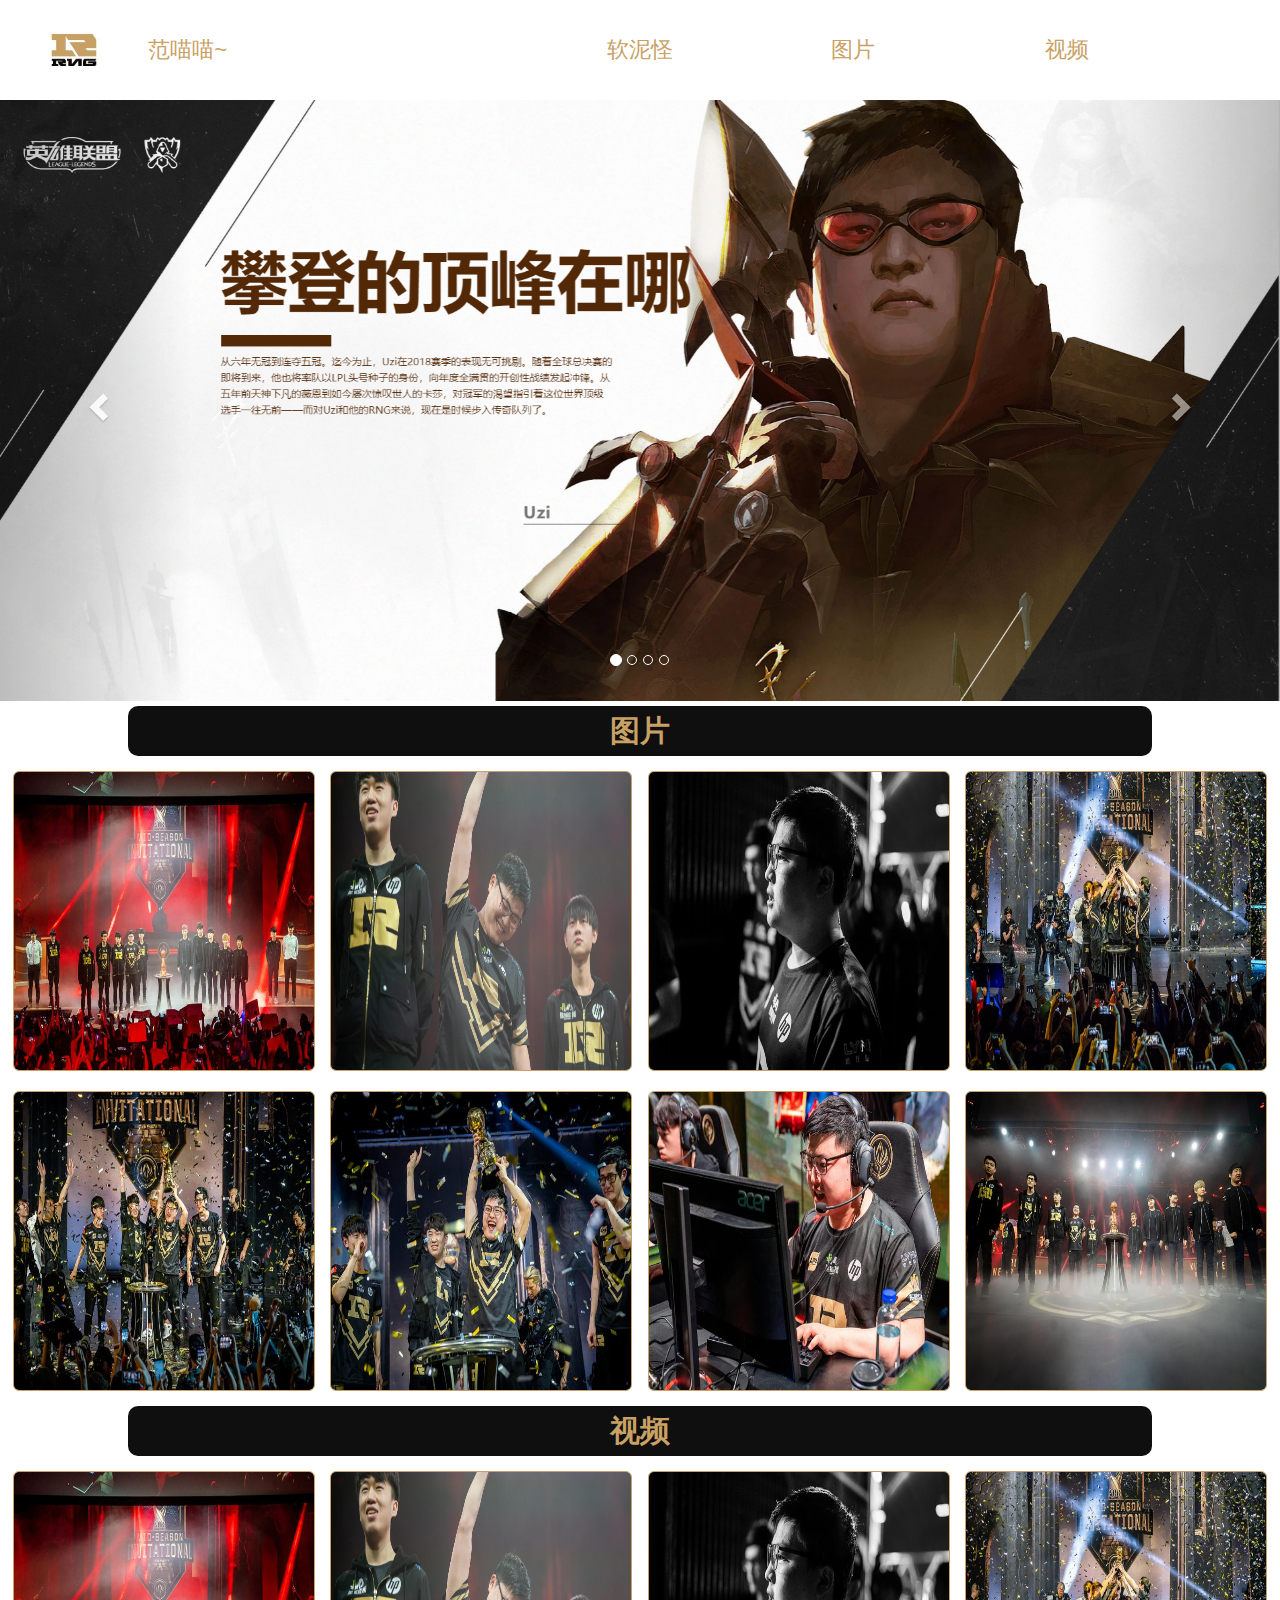
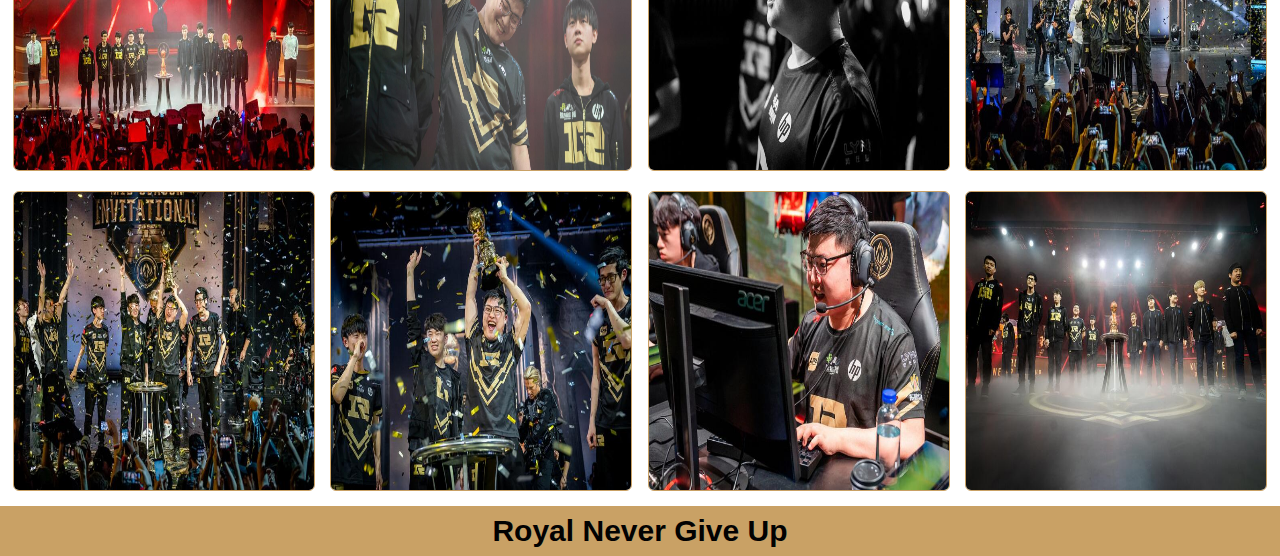
<file: index.html>
<!DOCTYPE html>
<html lang="en">

<head>
  <meta charset="UTF-8">
  <meta name="viewport" content="width=device-width, initial-scale=1.0">
  <meta http-equiv="X-UA-Compatible" content="ie=edge">
  <title>RNG-No.1</title>
  <link rel="stylesheet" href="lib/bootstrap/css/bootstrap.css">
  <link rel="stylesheet/less" href="less/index.less">
  <script src="lib/less/less.js"></script>
</head>

<body>
  <!-- 头部区域 -->
  <header id="header">
    <div class="row text-center">
      <div class="col-md-5 logo">
        <img src="./images/d6e13d07434e5e832bf3af01c2dcbd29.jpg" alt="">
        <span>范喵喵~</span>
      </div>
      <div class="col-md-2 hidden-sm hidden-xs"><a href="#">软泥怪</a></div>
      <div class="col-md-2 hidden-sm hidden-xs"><a href="#">图片</a></div>
      <div class="col-md-2 hidden-sm hidden-xs"><a href="#">视频</a></div>
      <!-- <div class="col-md-2">.col-md-4</div> -->

    </div>

  </header>
  <section id="slider">
    <div id="carousel-example-generic" class="carousel slide" data-ride="carousel">
      <!-- Indicators -->
      <ol class="carousel-indicators">
        <li data-target="#carousel-example-generic" data-slide-to="0" class="active"></li>
        <li data-target="#carousel-example-generic" data-slide-to="1"></li>
        <li data-target="#carousel-example-generic" data-slide-to="2"></li>
        <li data-target="#carousel-example-generic" data-slide-to="3"></li>
      </ol>

      <!-- Wrapper for slides -->
      <div class="carousel-inner" role="listbox">
        <div class="item active">
          <img src="./images/uzi.png" alt="...">

        </div>
        <div class="item">
          <img src="./images/faker.png" alt="...">
        </div>

        <div class="item">
          <img src="./images/an.png" alt="...">
        </div>
        <div class="item">
          <img src="./images/pz.png" alt="...">
        </div>

      </div>
      <!-- Controls -->
      <a class="left carousel-control" href="#carousel-example-generic" role="button" data-slide="prev">
        <span class="glyphicon glyphicon-chevron-left" aria-hidden="true"></span>
        <span class="sr-only"></span>
      </a>
      <a class="right carousel-control" href="#carousel-example-generic" role="button" data-slide="next">
        <span class="glyphicon glyphicon-chevron-right" aria-hidden="true"></span>
        <span class="sr-only"></span>
      </a>
    </div>
  </section>
  <!-- 主体区域 -->
  <main id="main">
    <div class="picture">
      <div class="pictureTitle text-center">图片</div>
      <div class="row text-center">
        <div class="col-md-3 "><img src="./images/msi1.jpg" alt="..." class="img-rounded"></div>
        <div class="col-md-3"><img src="./images/msi2.jpg" alt="..." class="img-rounded"></div>
        <div class="col-md-3"><img src="./images/msi3.jpg" alt="..." class="img-rounded"></div>
        <div class="col-md-3"><img src="./images/msi4.jpg" alt="..." class="img-rounded"></div>
      </div>
      <div class="row text-center">
        <div class="col-md-3 hidden-sm hidden-xs"><img src="./images/msi5.jpg" alt="..." class="img-rounded"></div>
        <div class="col-md-3 hidden-sm hidden-xs"><img src="./images/msi6.jpg" alt="..." class="img-rounded"></div>
        <div class="col-md-3 hidden-sm hidden-xs"><img src="./images/msi7.jpg" alt="..." class="img-rounded"></div>
        <div class="col-md-3 hidden-sm hidden-xs"><img src="./images/msi8.jpg" alt="..." class="img-rounded"></div>
      </div>
    </div>
    <div class="video">
      <div class="videoTitle text-center">视频</div>
      <div class="row text-center">
        <div class="col-md-3 "><img src="./images/msi1.jpg" alt="..." class="img-rounded"></div>
        <div class="col-md-3"><img src="./images/msi2.jpg" alt="..." class="img-rounded"></div>
        <div class="col-md-3"><img src="./images/msi3.jpg" alt="..." class="img-rounded"></div>
        <div class="col-md-3"><img src="./images/msi4.jpg" alt="..." class="img-rounded"></div>
      </div>
      <div class="row text-center">
        <div class="col-md-3 hidden-sm hidden-xs"><img src="./images/msi5.jpg" alt="..." class="img-rounded"></div>
        <div class="col-md-3 hidden-sm hidden-xs"><img src="./images/msi6.jpg" alt="..." class="img-rounded"></div>
        <div class="col-md-3 hidden-sm hidden-xs"><img src="./images/msi7.jpg" alt="..." class="img-rounded"></div>
        <div class="col-md-3 hidden-sm hidden-xs"><img src="./images/msi8.jpg" alt="..." class="img-rounded"></div>
      </div>
    </div>



  </main>

  <!-- 底部区域 -->
  <footer id="footer" class="text-center">
    <div>Royal Never Give Up</div>
  </footer>

  <script src="lib/jquery/jquery.js"></script>
  <script src="lib/bootstrap/js/bootstrap.js"></script>

  <script src="js/index.js"></script>
</body>

</html>
</file>
